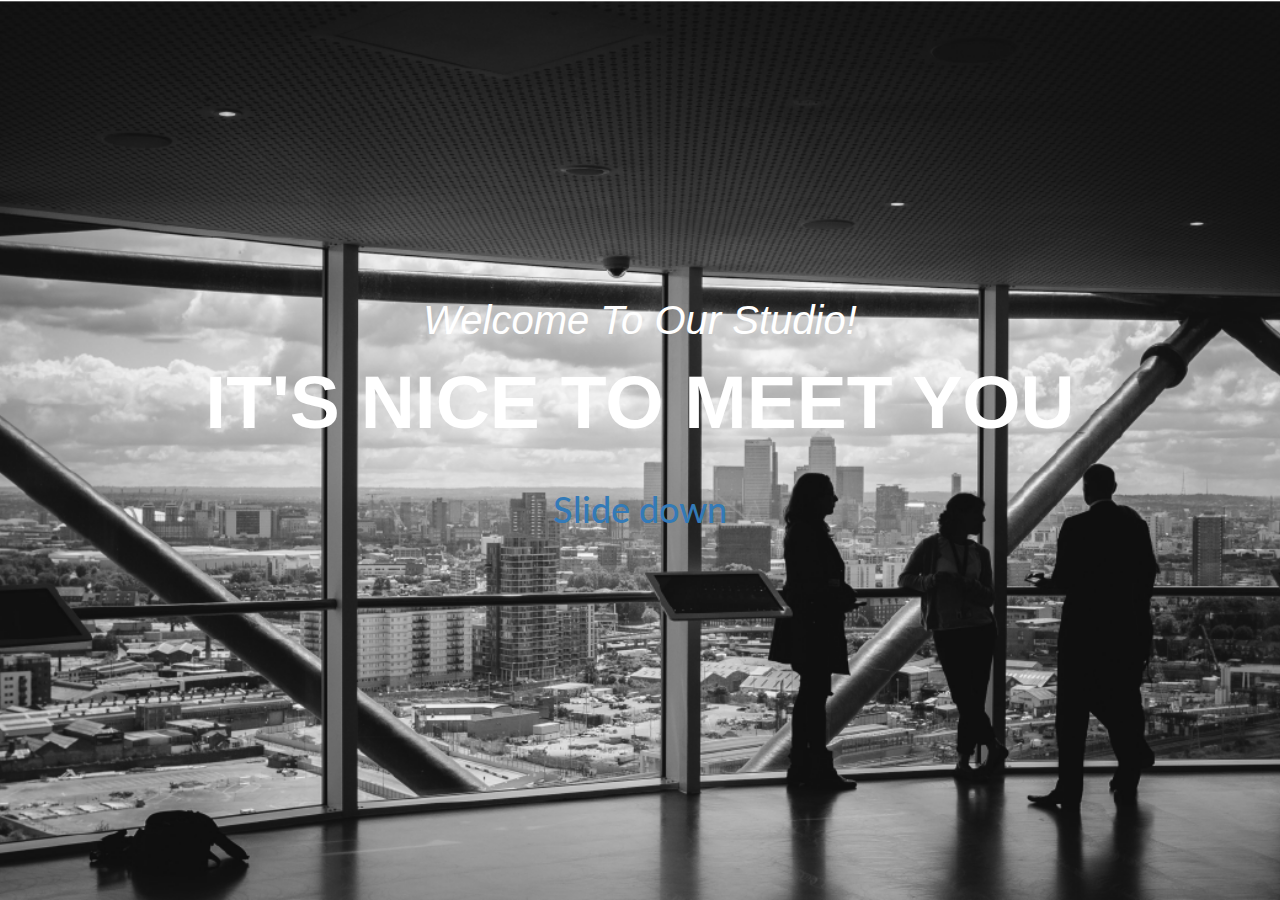
<file: index.html>
<!DOCTYPE html>
<html lang="en">
<head>
  <!-- Theme Made By www.w3schools.com - No Copyright -->
  <title>ESTERLICH & CO</title>
  <meta charset="utf-8">
  <meta name="viewport" content="width=device-width, initial-scale=1">
  <link rel="stylesheet" href="https://maxcdn.bootstrapcdn.com/bootstrap/3.3.7/css/bootstrap.min.css">
  <link rel="stylesheet" href="style/style.css">
  <link href="https://fonts.googleapis.com/css?family=Lato" rel="stylesheet" type="text/css">
  <script src="https://ajax.googleapis.com/ajax/libs/jquery/3.1.1/jquery.min.js"></script>
  <script src="https://maxcdn.bootstrapcdn.com/bootstrap/3.3.7/js/bootstrap.min.js"></script>
  <script src="https://blackrockdigital.github.io/startbootstrap-scrolling-nav/js/jquery.easing.min.js"></script>

  <script type="text/javascript">
  (function ($) {
$(document).ready(function(){

  // hide .navbar first
  $(".navbar").hide();

  // fade in .navbar

    //  $("#slide").click(function () {
          // set distance user needs to scroll before we fadeIn navbar

          //    $('.navbar').fadeIn();
            //  $("#PRUEBA").fadeOut();
              $(function() {
    $(document).on('click', 'a.page-scroll', function(event) {
      $(".todo").css("display","block");
        var $anchor = $(this);
        $('html, body').stop().animate({
            scrollTop: $($anchor.attr('href')).offset().top
        }, 1500, 'easeInOutExpo');
        event.preventDefault();

        $('.navbar').fadeIn();


    });
});
$(window).scroll(function(){
if ($(window).scrollTop() < 100)
{
$(".navbar").fadeOut();
//$("#PRUEBA").fadeOut();


}
});
    //  });







});
}(jQuery));
  </script>
  <style>
  body {
      font: 400 15px Lato, sans-serif;
  }

  .container-fluid {
      padding: 60px 50px;
  }
  .thumbnail {
      padding: 0 0 15px 0;
      border: none;
      border-radius: 0;
  }
  .thumbnail img {
      width: 100%;
      height: 100%;
      margin-bottom: 10px;
  }

  .navbar {
      margin-bottom: 0;
      background-color: black;
      opacity: 0.8;
      z-index: 9999;
      border: 0;
      font-size: 10px !important;
      line-height: 1.42857143 !important;
      letter-spacing: 1px;
      border-radius: 0;
      font-family: Montserrat, sans-serif;
      padding-top: 30px;
  }
  .navbar li a, .navbar .navbar-brand {
      color: #fff !important;
      /*letter-spacing: 2px;*/
  }
  .navbar-nav li a:hover, .navbar-nav li.active a {
      color: #f4511e !important;
      background-color: #fff !important;
  }
  .navbar-default .navbar-toggle {
      border-color: transparent;
      color: #fff !important;
  }
  </style>
</head>
<body id="myPage" data-spy="scroll" data-target=".navbar" data-offset="60">







  <header  id="PRUEBA">

                <!--    <img src="img/1.png" style="transform: translate3d(0px, 13.3333px, 0px); width:100%;  z-index:-1;">
                     <img src="/assets/img/header6.jpg"/> -->
                    <div class="container">
                      <div class="intro-text">
              <div class="intro-lead-in">Welcome To Our Studio!</div>
              <div class="intro-heading">It's Nice To Meet You</div>
              <a id="slide" class="page-scroll" href="#services"><h1 >Slide down</h1></a>
          </div>

          </div>

  </header>

<div class="container todo">
  <nav class="navbar navbar-default navbar-fixed-top sticky">
    <div class="container">
      <div class="navbar-header">
        <button type="button" class="navbar-toggle" data-toggle="collapse" data-target="#myNavbar">
          <span class="icon-bar"></span>
          <span class="icon-bar"></span>
          <span class="icon-bar"></span>
        </button>
        <a class="navbar-brand" href="#myPage">Logo</a>
      </div>
      <div class="collapse navbar-collapse" id="myNavbar">
        <ul class="nav navbar-nav navbar-right">
          <li><a href="#inicio">INICIO</a></li>
          <li><a href="#services">SOBRE NOSOTROS</a></li>
          <li><a href="#portfolio">ESTERLICH RECYCLE</a></li>
          <li><a href="#pricing">ESTERLICH POLYTEX</a></li>
          <li><a href="#contact">LOGÍSTICA</a></li>
          <li><a href="#contact">PARTNERS</a></li>
          <li><a href="#contact">STAFF</a></li>
          <li><a href="#contact">CONTACTO</a></li>


        </ul>
      </div>
    </div>
  </nav>

  <section id="services" class="especificaciones" style="width:100%;">
    <div class="fondo">

    </div>
      <div class="container">
          <div class="row">
              <div class="col-lg-12 text-center">
                  <h2 class="section-heading">Services</h2>
                  <h3 class="section-subheading text-muted">Lorem ipsum dolor sit amet consectetur.</h3>
              </div>
          </div>
          <div class="row text-center">
              <div class="col-md-4">
                  <span class="fa-stack fa-4x">
                      <i class="fa fa-circle fa-stack-2x text-primary"></i>
                      <i class="fa fa-shopping-cart fa-stack-1x fa-inverse"></i>
                  </span>
                  <h4 class="service-heading">E-Commerce</h4>
                  <p class="text-muted">Lorem ipsum dolor sit amet, consectetur adipisicing elit. Minima maxime quam architecto quo inventore harum ex magni, dicta impedit.</p>
              </div>
              <div class="col-md-4">
                  <span class="fa-stack fa-4x">
                      <i class="fa fa-circle fa-stack-2x text-primary"></i>
                      <i class="fa fa-laptop fa-stack-1x fa-inverse"></i>
                  </span>
                  <h4 class="service-heading">Responsive Design</h4>
                  <p class="text-muted">Lorem ipsum dolor sit amet, consectetur adipisicing elit. Minima maxime quam architecto quo inventore harum ex magni, dicta impedit.</p>
              </div>
              <div class="col-md-4">
                  <span class="fa-stack fa-4x">
                      <i class="fa fa-circle fa-stack-2x text-primary"></i>
                      <i class="fa fa-lock fa-stack-1x fa-inverse"></i>
                  </span>
                  <h4 class="service-heading">Web Security</h4>
                  <p class="text-muted">Lorem ipsum dolor sit amet, consectetur adipisicing elit. Minima maxime quam architecto quo inventore harum ex magni, dicta impedit.</p>
              </div>
          </div>
      </div>
  </section>
    <h1 id="parte1" style="margin-top:100px;">La primera linea</h1>
    <h1>fasldkfjalskdfjlaskdf</h1>
    <h1>fasldkfjalskdfjlaskdf</h1>
    <h1>fasldkfjalskdfjlaskdf</h1>
    <h1>fasldkfjalskdfjlaskdf</h1>
    <h1>fasldkfjalskdfjlaskdf</h1>
    <h1>fasldkfjalskdfjlaskdf</h1>
    <h1>fasldkfjalskdfjlaskdf</h1>
    <h1>fasldkfjalskdfjlaskdf</h1>
    <h1>fasldkfjalskdfjlaskdf</h1>
    <h1>fasldkfjalskdfjlaskdf</h1>
    <h1>fasldkfjalskdfjlaskdf</h1>
    <h1>fasldkfjalskdfjlaskdf</h1>
    <h1>fasldkfjalskdfjlaskdf</h1>
    <h1>fasldkfjalskdfjlaskdf</h1>
    <h1>fasldkfjalskdfjlaskdf</h1>
    <h1>fasldkfjalskdfjlaskdf</h1>
    <h1>fasldkfjalskdfjlaskdf</h1>
    <h1>fasldkfjalskdfjlaskdf</h1>
    <h1>fasldkfjalskdfjlaskdf</h1>
    <h1>fasldkfjalskdfjlaskdf</h1>
    <h1>fasldkfjalskdfjlaskdf</h1>
    <h1>fasldkfjalskdfjlaskdf</h1>
    <h1>fasldkfjalskdfjlaskdf</h1>
    <h1>fasldkfjalskdfjlaskdf</h1>
    <h1>fasldkfjalskdfjlaskdf</h1>
    <h1>fasldkfjalskdfjlaskdf</h1>
    <h1>fasldkfjalskdfjlaskdf</h1>
    <h1>fasldkfjalskdfjlaskdf</h1>
    <h1>fasldkfjalskdfjlaskdf</h1>
    <h1>fasldkfjalskdfjlaskdf</h1>
    <h1>fasldkfjalskdfjlaskdf</h1>
    <h1>fasldkfjalskdfjlaskdf</h1>
    <h1>fasldkfjalskdfjlaskdf</h1>
    <h1>fasldkfjalskdfjlaskdf</h1>
    <h1>fasldkfjalskdfjlaskdf</h1>
    <h1>fasldkfjalskdfjlaskdf</h1>
    <h1>fasldkfjalskdfjlaskdf</h1>
    <h1>fasldkfjalskdfjlaskdf</h1>
    <h1>fasldkfjalskdfjlaskdf</h1>
    <h1>fasldkfjalskdfjlaskdf</h1>
    </div>

  </body>
</html>
</file>
<file: style/style.css>
header{
  background-image: url('../img/1.png');
  position: absolute;
  width: 100%;
  height: 100%;
  top:0;
  left:0;
   background-repeat: no-repeat;
   background-attachment: scroll;
   background-position: center center;
   -webkit-background-size: cover;
   -moz-background-size: cover;
   background-size: cover;
   -o-background-size: cover;
   text-align: center;
   color: #fff
}
header .intro-text {
    padding-top: 300px;
    padding-bottom: 200px;
  }
  header .intro-text .intro-lead-in {
    font-family: "Droid Serif", "Helvetica Neue", Helvetica, Arial, sans-serif;
    font-style: italic;
    font-size: 40px;
    line-height: 40px;
    margin-bottom: 25px;
  }
  header .intro-text .intro-heading {
    font-family: "Montserrat", "Helvetica Neue", Helvetica, Arial, sans-serif;
    text-transform: uppercase;
    font-weight: 700;
    font-size: 75px;
    line-height: 75px;
    margin-bottom: 50px;
  }

  section {
      padding: 150px 0;
      background-color: red;

  }
section h2.section-heading {
  font-size: 40px;
  margin-top: 30px;
  margin-bottom: 15px;
}
section h3.section-subheading {
  font-size: 16px;
  font-family: "Droid Serif", "Helvetica Neue", Helvetica, Arial, sans-serif;
  text-transform: none;
  font-style: italic;
  font-weight: 400;
  margin-bottom: 75px;
}
.especificaciones{
  position: relative;
}
.fondo{
  background-image: url('../img/2.png');
  opacity: 1;
  top: 0;
  left: 0;
  width: 100%;
  height: 100%;
  position: absolute;
  background-repeat: no-repeat;
  background-attachment: scroll;
  background-position: center center;
  -webkit-background-size: cover;
  -moz-background-size: cover;
  background-size: cover;
  -o-background-size: cover;
}
  .todo{
    display: none;
  }


  .navbar {
      margin-bottom: 0;
      background-color: black;
      opacity: 0.8;
      z-index: 9999;
      border: 0;
      font-size: 10px !important;
      line-height: 1.42857143 !important;
      letter-spacing: 1px;
      border-radius: 0;
      font-family: Montserrat, sans-serif;

  }
  .navbar li a, .navbar .navbar-brand {
      color: rgb(255, 255, 255) !important;
      /*letter-spacing: 2px;*/
  }
  .navbar-nav li a:hover, .navbar-nav li.active a {
      color: black !important;
      background-color: #fff !important;
  }
  .navbar-default .navbar-toggle {
      border-color: transparent;
      color: #fff !important;
  }

.cover2{
  position: relative;
  overflow: hidden;
  min-height: 350px;
  height: 100%;
  width: 100%;
}

.demo a {
    position: absolute;
    left: 50%;
    z-index: 2;
    display: inline-block;
    -webkit-transform: translate(0, -50%);
    transform: translate(0, -50%);
    color: #fff;
    text-decoration: none;
    transition: opacity .3s;
}
.demo a:hover {
    opacity: .5;
}
.fondo-principal{
  background-image: url('../img/1.png');
  opacity: 1;
}
.textoRecycle{
  margin-left: 30px;

}

.cajas{
  position: absolute;
  width: 650px;
}
.cajas h3{
  position: relative;
  margin-top: 20px;
  color: white;
}

.cajas p, .cajas h3{
  color: white;
  margin-left: 30px;
  margin-right: 30px;
}
.cajas p{
  margin-top: -50px;
  font-size: 12px;
}
.linea{
    margin-bottom: -10px;
    margin-top: -10px;
    margin-left: 30px;
    margin-right: 250px;
}
</file>
